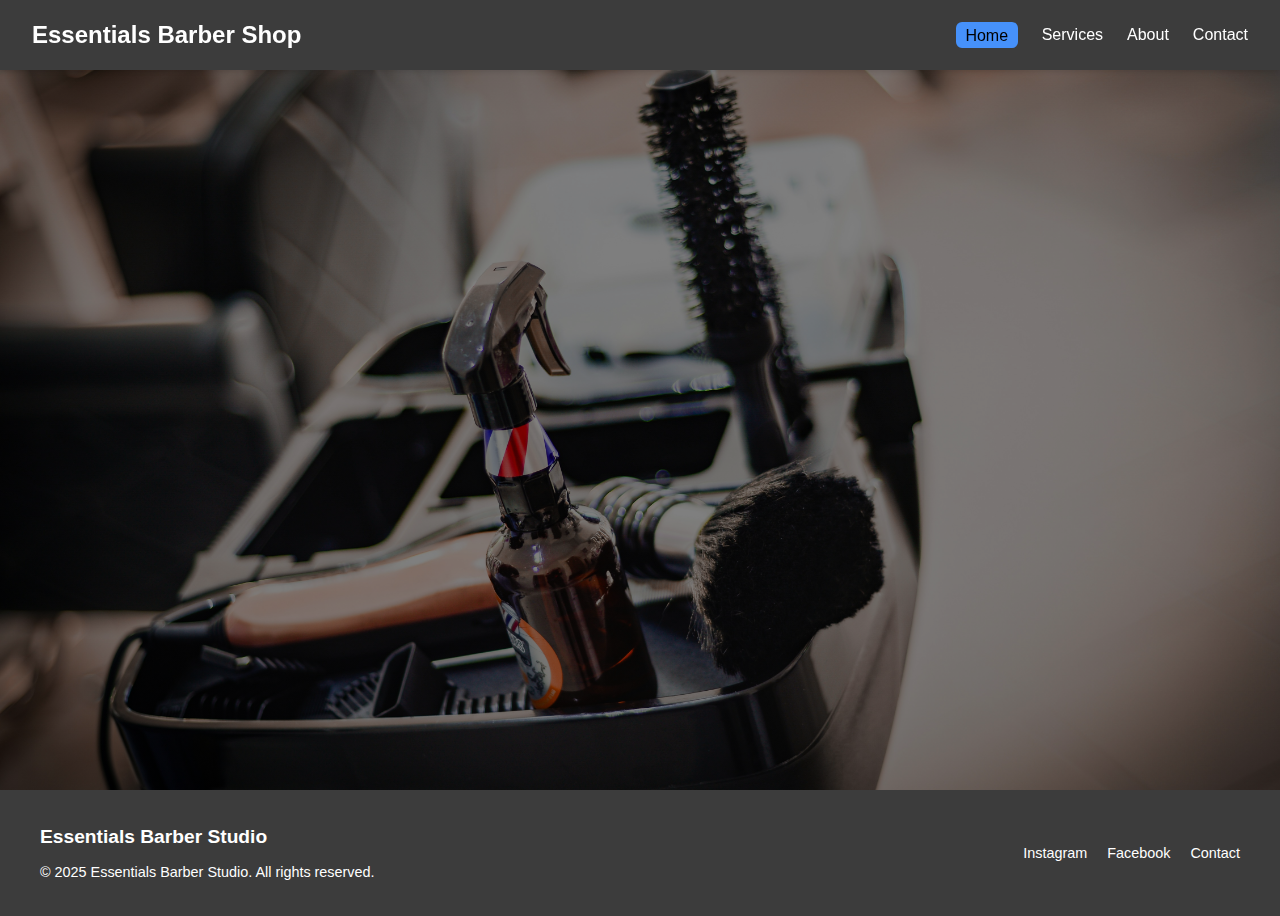
<file: BryanGomez-Portfolio/Barbershop_Website/html/index.html>
<!DOCTYPE html>
<html lang="en">
  <head>
    <meta charset="UTF-8" />
    <meta name="viewport" content="width=device-width, initial-scale=1.0" />
    <title>Essentials Barber Studio</title>
    <link rel="stylesheet" href="../css/styles.css" />
    <link rel="stylesheet" href="../css/home.css" />
  </head>
  <body>
    <header>
      <nav class="navbar">
        <div class="logo">Essentials Barber Shop</div>
        <button class="menu-toggle" aria-label="Toggle navigation">☰</button>
        <ul class="nav-links">
          <li><a href="index.html" class="active">Home</a></li>
          <li><a href="services.html">Services</a></li>
          <li><a href="about.html">About</a></li>
          <li><a href="contact.html">Contact</a></li>
        </ul>
      </nav>
    </header>

    <section class="hero">
      <div class="hero-content">
        <h1>Welcome to Essentials Barber Studio.</h1>
        <h3>Clean Cuts. Fresh Looks.</h3>
        <p>Your go-to barbershop for fades, trims, and good vibes. We do women's haircuts too!</p>
        <p>Visit us through an appointment or a walk-in!</p>
        <button onclick="bookNow()">Book Appointment</button>
      </div>
    </section>

    <footer class="site-footer">
      <div class="footer-container">
        <div class="footer-left">
          <h4>Essentials Barber Studio</h4>
          <p>&copy; 2025 Essentials Barber Studio. All rights reserved.</p>
        </div>
        <div class="footer-right">
          <a href="#">Instagram</a>
          <a href="#">Facebook</a>
          <a href="contact.html">Contact</a>
        </div>
      </div>
    </footer>

    <script src="../js/script.js"></script>
  </body>
</html>
</file>
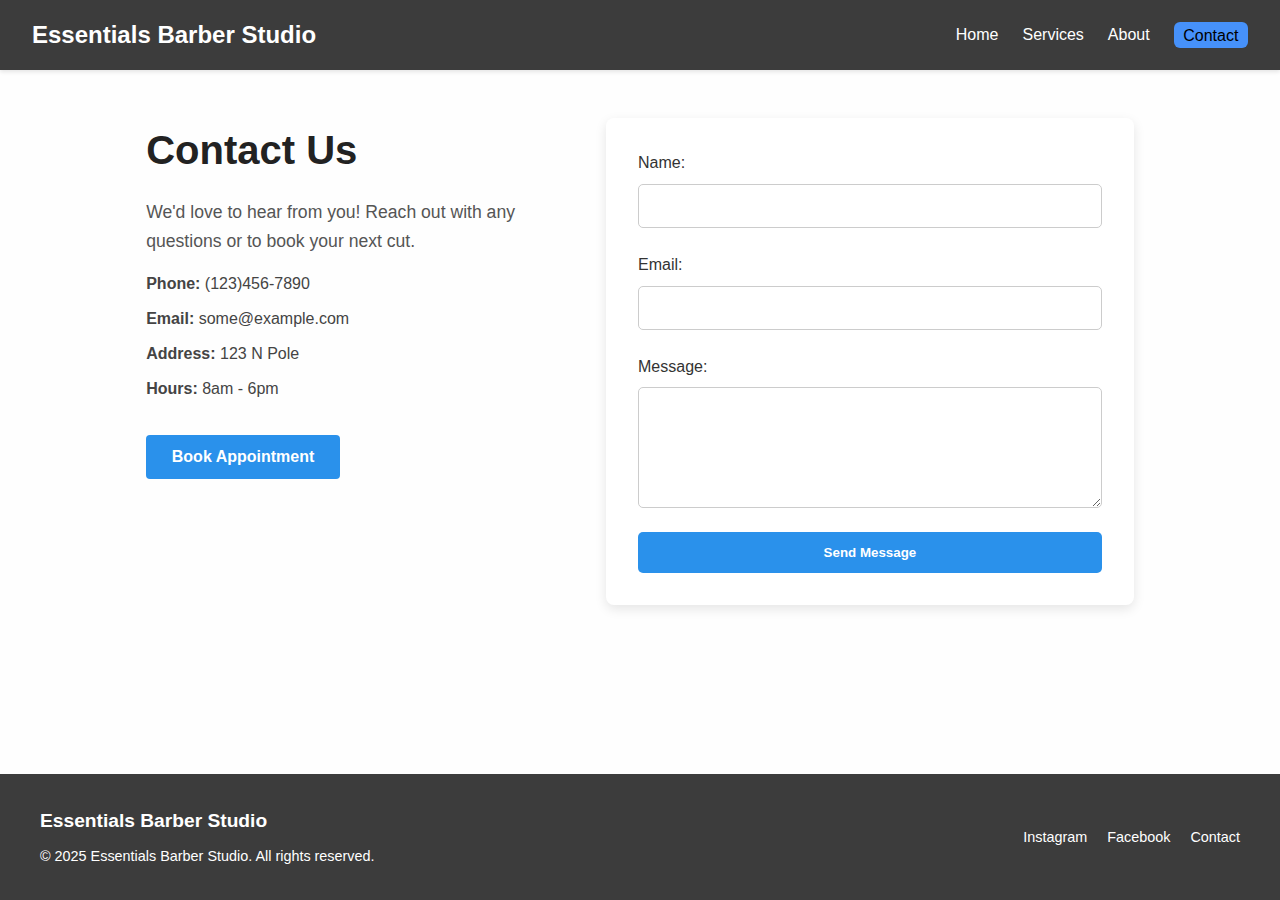
<file: BryanGomez-Portfolio/Barbershop_Website/html/contact.html>
<!DOCTYPE html>
<html lang="en">
  <head>
    <meta charset="UTF-8" />
    <meta name="viewport" content="width=device-width, initial-scale=1.0" />
    <title>Contact - Essentials Barber Studio</title>
    <link rel="stylesheet" href="../css/styles.css" />
    <link rel="stylesheet" href="../css/contact.css" />
  </head>
  <body>
    <header>
      <nav class="navbar">
        <div class="logo">Essentials Barber Studio</div>
        <button class="menu-toggle" aria-label="Toggle navigation">☰</button>
        <ul class="nav-links">
          <li><a href="index.html">Home</a></li>
          <li><a href="services.html">Services</a></li>
          <li><a href="about.html">About</a></li>
          <li><a href="contact.html" class="active">Contact</a></li>
        </ul>
      </nav>
    </header>

    <main class="contact-container">
      <section class="contact-info">
        <h1>Contact Us</h1>
        <p>
          We'd love to hear from you! Reach out with any questions or to book
          your next cut.
        </p>
        <ul>
          <li><strong>Phone:</strong> (123)456-7890</li>
          <li><strong>Email:</strong> some@example.com</li>
          <li><strong>Address:</strong> 123 N Pole</li>
          <li><strong>Hours:</strong> 8am - 6pm</li>
        </ul>
        
        <button class="book-now-btn" onclick="bookNow()">
          Book Appointment
        </button>
      </section>

      <section class="contact-form">
        <form action="#" method="post">
          <label for="name">Name:</label>
          <input type="text" id="name" name="name" required />

          <label for="email">Email:</label>
          <input type="email" id="email" name="email" required />

          <label for="message">Message:</label>
          <textarea id="message" name="message" rows="5" required></textarea>

          <button type="submit">Send Message</button>
        </form>
      </section>
    </main>

    <footer class="site-footer">
      <div class="footer-container">
        <div class="footer-left">
          <h4>Essentials Barber Studio</h4>
          <p>&copy; 2025 Essentials Barber Studio. All rights reserved.</p>
        </div>
        <div class="footer-right">
          <a href="#">Instagram</a>
          <a href="#">Facebook</a>
          <a href="contact.html">Contact</a>
        </div>
      </div>
    </footer>

    <script src="../js/script.js"></script>
  </body>
</html>
</file>
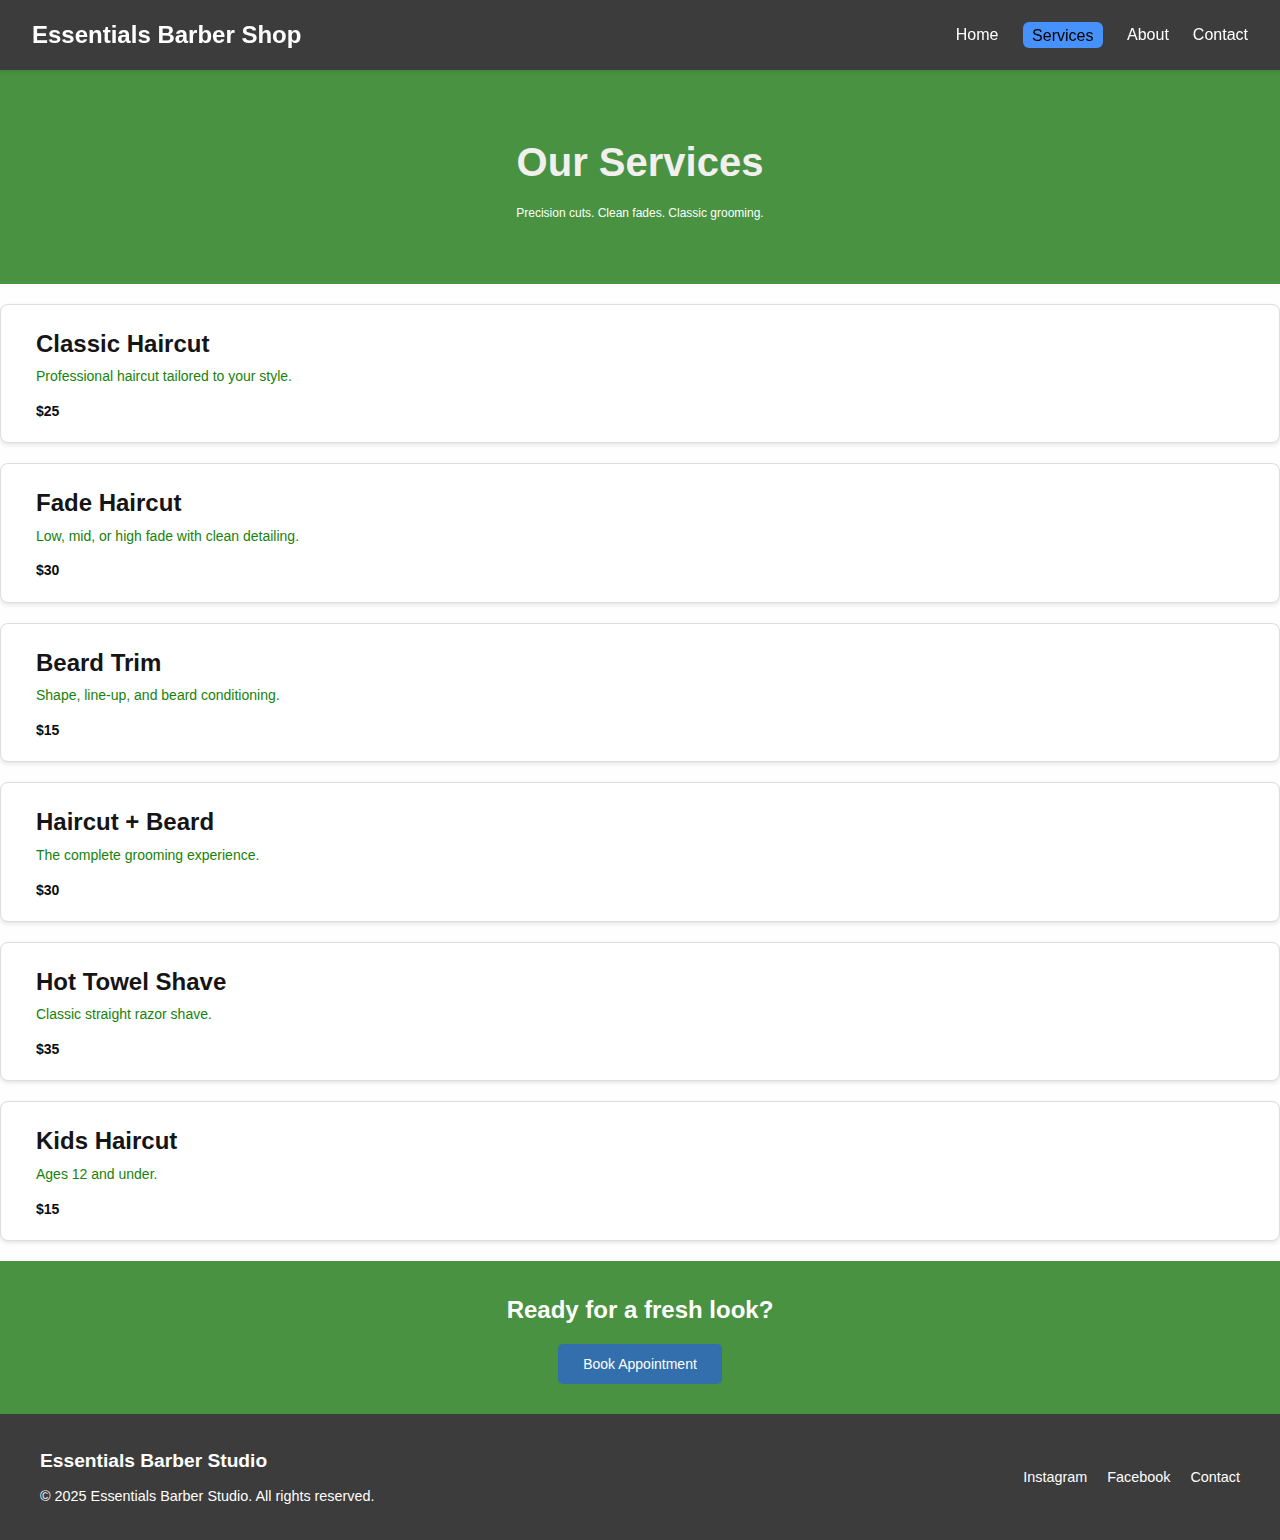
<file: BryanGomez-Portfolio/Barbershop_Website/html/services.html>
<!DOCTYPE html>
<html lang="en">
  <head>
    <meta charset="UTF-8" />
    <meta name="viewport" content="width=device-width, initial-scale=1.0" />
    <title>Services | Essentials Barber Studio</title>

    <link rel="stylesheet" href="../css/styles.css" />
    <link rel="stylesheet" href="../css/services.css" />
  </head>

  <body>
    <!-- HEADER / NAVBAR -->
    <header>
      <nav class="navbar">
        <div class="logo">Essentials Barber Shop</div>
        <button class="menu-toggle" aria-label="Toggle navigation">☰</button>
        <ul class="nav-links">
          <li><a href="index.html">Home</a></li>
          <li><a href="services.html" class="active">Services</a></li>
          <li><a href="about.html">About</a></li>
          <li><a href="contact.html">Contact</a></li>
        </ul>
      </nav>
    </header>

    <!-- SERVICES HERO -->
    <section class="services-hero">
      <div class="hero-content">
        <h1>Our Services</h1>
        <p>Precision cuts. Clean fades. Classic grooming.</p>
      </div>
    </section>

    <!-- SERVICES SECTION -->
    <section class="services">
      <div class="service-card">
        <h3>Classic Haircut</h3>
        <p>Professional haircut tailored to your style.</p>
        <span>$25</span>
      </div>

      <div class="service-card">
        <h3>Fade Haircut</h3>
        <p>Low, mid, or high fade with clean detailing.</p>
        <span>$30</span>
      </div>

      <div class="service-card">
        <h3>Beard Trim</h3>
        <p>Shape, line-up, and beard conditioning.</p>
        <span>$15</span>
      </div>

      <div class="service-card">
        <h3>Haircut + Beard</h3>
        <p>The complete grooming experience.</p>
        <span>$30</span>
      </div>

      <div class="service-card">
        <h3>Hot Towel Shave</h3>
        <p>Classic straight razor shave.</p>
        <span>$35</span>
      </div>

      <div class="service-card">
        <h3>Kids Haircut</h3>
        <p>Ages 12 and under.</p>
        <span>$15</span>
      </div>
    </section>

    <!-- CTA -->
    <section class="services-cta">
      <h2>Ready for a fresh look?</h2>
      <button onclick="bookNow()">Book Appointment</button>
    </section>

    <!-- FOOTER -->
    <footer class="site-footer">
      <div class="footer-container">
        <div class="footer-left">
          <h4>Essentials Barber Studio</h4>
          <p>&copy; 2025 Essentials Barber Studio. All rights reserved.</p>
        </div>
        <div class="footer-right">
          <a href="#">Instagram</a>
          <a href="#">Facebook</a>
          <a href="contact.html">Contact</a>
        </div>
      </div>
    </footer>

    <script src="../js/script.js"></script>
  </body>
</html>
</file>
<file: BryanGomez-Portfolio/Barbershop_Website/css/home.css>
/* HOME PAGE / INDEX */
.hero {
  background: linear-gradient(rgba(0, 0, 0, 0.5), rgba(0, 0, 0, 0.5)),
    url("../images/hero.jpg")
      center/cover no-repeat;
  color: #fff;
  padding: 6rem 2rem;
  text-align: center;
  display: flex;
  align-items: center;
  justify-content: center;
  min-height: 80vh;
}

.hero-content {
  max-width: 800px;
  animation: fadeInUp 1s ease forwards;
  opacity: 0;
  transform: translateY(20px);
}

@keyframes fadeInUp {
  to {
    opacity: 1;
    transform: translateY(0);
  }
}

.hero h1 {
  font-size: 3rem;
  margin-bottom: 1rem;
}
.hero h3 {
  font-size: 1.5rem;
  margin-bottom: 1rem;
  font-weight: 450;
  color: #70dd58;
}
.hero p {
  font-size: 1.1rem;
  margin-bottom: 2rem;
  color: #f0f0f0;
}
.hero button {
  background-color: #2a91eb;
  color: #fff;
  padding: 0.8rem 1.6rem;
  border: none;
  border-radius: 4px;
  cursor: pointer;
  box-shadow: 0 2px 6.5px rgba(255, 255, 254, 0.872);
  transition: background-color 0.3s ease, transform 0.2s ease;
}
.hero button:hover {
  background-color: #1f71bd;
  transform: scale(1.03);
}

/* Footer */
.site-footer {
  background-color: #3c3c3c;
  color: #fff;
  padding: 2rem;
  font-size: 0.9rem;
}

.footer-container {
  display: flex;
  justify-content: space-between;
  flex-wrap: wrap;
  align-items: center;
  max-width: 1200px;
  margin: auto;
}

.footer-left h4 {
  font-size: 1.2rem;
  margin-bottom: 0.5rem;
}

.footer-right a {
  color: #fff;
  margin-left: 1rem;
  text-decoration: none;
  transition: color 0.3s ease;
}

.footer-right a:hover {
  color: #4691fa;
}

@media (max-width: 600px) {
  .footer-container {
    flex-direction: column;
    text-align: center;
  }

  .footer-right {
    margin-top: 1rem;
  }

  .footer-right a {
    margin: 0 0.5rem;
  }
}
</file>
<file: BryanGomez-Portfolio/Barbershop_Website/css/services.css>
.services-hero {
  background: #499242;
  padding: 60px 0;
  text-align: center;
}

.services-hero h1 {
  font-size: 40px;
  color: #f2efef;
  margin-bottom: 10px;
}

.services-hero p {
  font-size: 12px;
  color: #fcfffc;
  margin: 0;
}

.service-card {
  background-color: #ffffff;
  border: 1px solid #ddd;
  border-radius: 8px;
  padding: 20px;
  margin: 20px 0;
  box-shadow: 0 2px 4px rgba(0, 0, 0, 0.1);
}

.service-card h3
{
    font-size: 24px;
    color: #151515;
    margin-bottom: 5px;
    margin-left: 15px;
}

.service-card p
{
    font-size: 14px;
    color: #16820a;
    line-height: 1.2;
    margin: 0 15px
}

.service-card span
{
    font-size: 14px;
    color: #0b0b0b;
    font-weight: bold;
    display: block;
    margin-top: 15px;
    margin-left: 15px;
}

.service-card:hover
{
    box-shadow: 0 4px 8px rgba(0, 0, 0, 0.2);
    transform: translateY(-5px);
    transition: all 0.3s ease;
}

.services-cta
{
    background-color: #499242;
    color: #ffffff;
    text-align: center;
    padding: 30px 20px;
    
}

.services-cta button
{
    background-color: #326fac;
    color: #ffffff;
    border: none;
    padding: 12px 25px;
    font-size: 14px;
    border-radius: 5px;
    cursor: pointer;
    margin-top: 15px;
}

@media (max-width: 768px) 
{
    .services-list 
    {
        flex-direction: column;
        align-items: center;
    }

    .services-item 
    {
        width: 80%;
    }
}

.services-footer 
{
    background-color: #eff2f6;
    padding: 20px 0;
    text-align: center;
    font-size: 12px;
    color: #777;
}
</file>
<file: BryanGomez-Portfolio/Barbershop_Website/css/styles.css>
/* ===== RESET & BASE STYLES ===== */
* {
  margin: 0;
  padding: 0;
  box-sizing: border-box;
}

body {
  font-family: "Segoe UI", sans-serif;
  background-color: #fefefe;
  color: #333;
  line-height: 1.6;
  display: flex;
  flex-direction: column;
  min-height: 100vh;
}

/* ===== NAVBAR ===== */
.navbar {
  display: flex;
  justify-content: space-between;
  align-items: center;
  background-color: #3c3c3c;
  padding: 1rem 2rem;
  position: sticky;
  top: 0;
  z-index: 1000;
  box-shadow: 0 2px 4px rgba(0, 0, 0, 0.1);
}

.logo {
  font-size: 1.5rem;
  font-weight: bold;
  color: #fff;
}

.menu-toggle {
  display: none;
  font-size: 1.8rem;
  background: none;
  border: none;
  color: #fff;
  cursor: pointer;
}

.nav-links {
  display: flex;
  list-style: none;
  gap: 1.5rem;
}

.nav-links li a {
  color: #fff;
  text-decoration: none;
  font-weight: 500;
  transition: all 0.3s ease;
}

.nav-links li a:hover,
.nav-links li a.active {
  background-color: #4691fa;
  color: #000;
  border-radius: 6px;
  padding: 0.3rem 0.6rem;
}

/* Mobile Nav */
@media (max-width: 768px) {
  .menu-toggle {
    display: block;
  }

  .nav-links {
    flex-direction: column;
    position: absolute;
    top: 100%;
    left: 0;
    width: 100%;
    background-color: #fff;
    max-height: 0;
    overflow: hidden;
    transition: max-height 0.3s ease;
    border-top: 1px solid #ccc;
  }

  .nav-links.open {
    max-height: 300px;
  }

  .nav-links li {
    text-align: center;
    padding: 1rem;
  }

  .nav-links li a {
    color: #333;
  }
}

/* ===== FOOTER ===== */
.site-footer {
  background-color: #3c3c3c;
  color: #fff;
  padding: 2rem;
  font-size: 0.9rem;
  margin-top: auto;
}

.footer-container {
  display: flex;
  justify-content: space-between;
  flex-wrap: wrap;
  align-items: center;
  max-width: 1200px;
  margin: auto;
}

.footer-left h4 {
  font-size: 1.2rem;
  margin-bottom: 0.5rem;
}

.footer-right a {
  color: #fff;
  margin-left: 1rem;
  text-decoration: none;
  transition: color 0.3s ease;
}

.footer-right a:hover {
  color: #4691fa;
}

@media (max-width: 600px) {
  .footer-container {
    flex-direction: column;
    text-align: center;
  }

  .footer-right {
    margin-top: 1rem;
  }

  .footer-right a {
    margin: 0 0.5rem;
  }
}
</file>
<file: BryanGomez-Portfolio/Barbershop_Website/css/contact.css>
/* Reset & Base styles */
* {
  margin: 0;
  padding: 0;
  box-sizing: border-box;
}

body {
  font-family: "Segoe UI", sans-serif;
  background-color: #fefefe;
  color: #333;
  line-height: 1.6;
}

/* Contact Page Layout */
.contact-container {
  max-width: 1100px;
  margin: 3rem auto;
  padding: 0 20px;
  display: flex;
  flex-wrap: wrap;
  gap: 2rem;
  justify-content: space-between;
}

.contact-info {
  flex: 1 1 300px;
}

.contact-info h1 {
  font-size: 2.5rem;
  color: #222;
  margin-bottom: 1rem;
}

.contact-info p {
  margin-bottom: 1rem;
  color: #555;
  font-size: 1.1rem;
}

.contact-info ul {
  list-style: none;
  margin-top: 1rem;
}

.contact-info li {
  margin-bottom: 0.6rem;
  font-size: 1rem;
  color: #444;
}

.contact-form {
  flex: 1 1 400px;
  background-color: #fff;
  padding: 2rem;
  border-radius: 8px;
  box-shadow: 0 4px 12px rgba(0, 0, 0, 0.1);
}

.contact-form form {
  display: flex;
  flex-direction: column;
}

.contact-form label {
  margin-bottom: 0.5rem;
  font-weight: 500;
}

.contact-form input,
.contact-form textarea {
  padding: 0.75rem 1rem;
  margin-bottom: 1.5rem;
  border: 1px solid #ccc;
  border-radius: 5px;
  font-size: 1rem;
  transition: border 0.3s ease;
}

.contact-form input:focus,
.contact-form textarea:focus {
  border-color: #2a91eb;
  outline: none;
}

.contact-form button {
  background-color: #2a91eb;
  color: #fff;
  padding: 0.8rem 1.6rem;
  border: none;
  border-radius: 5px;
  cursor: pointer;
  font-weight: bold;
  transition: background-color 0.3s ease;
}

.contact-form button:hover {
  background-color: #1f71bd;
}

.book-now-btn {
  margin-top: 1.5rem;
  background-color: #2a91eb;
  color: #fff;
  padding: 0.8rem 1.6rem;
  border: none;
  border-radius: 4px;
  cursor: pointer;
  font-size: 1rem;
  font-weight: 600;
  transition: background-color 0.3s ease, transform 0.2s ease;
  box-shadow: 0 2px 6.5px rgba(255, 255, 254, 0.872);
}

.book-now-btn:hover {
  background-color: #1f71bd;
  transform: scale(1.03);
}

/* Responsive Layout */
@media (max-width: 768px) {
  .contact-container {
    flex-direction: column;
    align-items: center;
  }

  .contact-form,
  .contact-info {
    width: 100%;
  }
}
</file>
